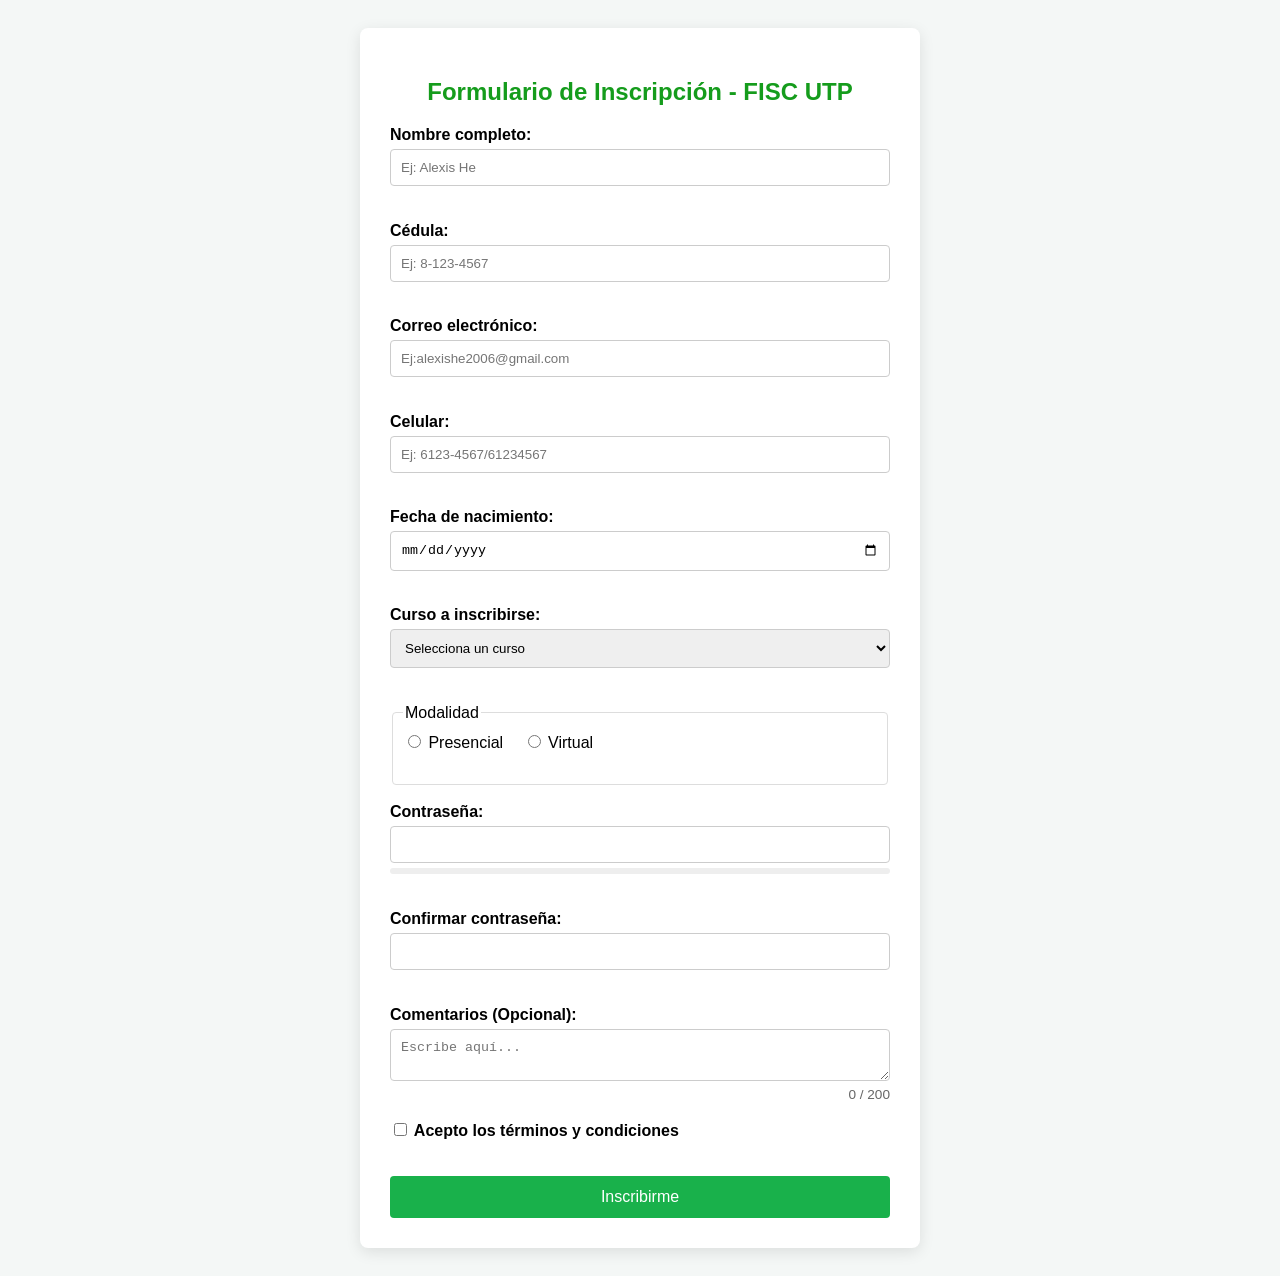
<file: inscripcion/index.html>
<!DOCTYPE html>
<html lang="en">
<head>
    <meta charset="UTF-8">
    <meta name="viewport" content="width=device-width, initial-scale=1.0">
    <title>Inscripción a Cursos - FISC UTP</title>
    <link rel="stylesheet" href="estilos.css">
</head>
<body>
    <div class="contenedor">
        <h2>Formulario de Inscripción - FISC UTP</h2>
        <form id="inscripcion" novalidate>
            
            <!-- Nombre Completo -->
            <div class="campo">
                <label for="nombre">Nombre completo:</label>
                <input type="text" id="nombre" name="nombre" placeholder="Ej: Alexis He" aria-describedby="nombre-error">
                <p id="nombre-error" class="error" aria-live="polite"></p>
            </div>

            <!-- Cédula -->
            <div class="campo">
                <label for="cedula">Cédula:</label>
                <input type="text" id="cedula" name="cedula" placeholder="Ej: 8-123-4567" aria-describedby="cedula-error">
                <p id="cedula-error" class="error" aria-live="polite"></p>
            </div>

            <!-- Correo -->
            <div class="campo">
                <label for="correo">Correo electrónico:</label>
                <input type="email" id="correo" name="correo" placeholder="Ej:alexishe2006@gmail.com" aria-describedby="correo-error">
                <p id="correo-error" class="error" aria-live="polite"></p>
            </div>

            <!-- Celular -->
            <div class="campo">
                <label for="celular">Celular:</label>
                <input type="tel" id="celular" name="celular" placeholder="Ej: 6123-4567/61234567" aria-describedby="celular-error">
                <p id="celular-error" class="error" aria-live="polite"></p>
            </div>

            <!-- Fecha de Nacimiento -->
            <div class="campo">
                <label for="fechaNacimiento">Fecha de nacimiento:</label>
                <input type="date" id="fechaNacimiento" name="fechaNacimiento" aria-describedby="fechaNacimiento-error">
                <p id="fechaNacimiento-error" class="error" aria-live="polite"></p>
            </div>

            <!-- Curso -->
            <div class="campo">
                <label for="curso">Curso a inscribirse:</label>
                <select id="curso" name="curso" aria-describedby="curso-error">
                    <option value="">Selecciona un curso</option>
                    <option value="Ingeniería Web">Ingeniería Web</option>
                    <option value="Desarrollo de Software">Lenguajes Formales</option>
                    <option value="Base de Datos">Redes Computacionales</option>
                    <option value="Sistemas Operativos">Sistemas Operativos</option>
                </select>
                <p id="curso-error" class="error" aria-live="polite"></p>
            </div>

            <!-- Modalidad -->
            <fieldset>
                <legend>Modalidad</legend>
                <label><input type="radio" name="modalidad" value="presencial"> Presencial</label>
                <label><input type="radio" name="modalidad" value="virtual"> Virtual</label>
                <p id="modalidad-error" class="error" aria-live="polite"></p>
            </fieldset>

            <!-- Sede (Oculto por defecto) -->
            <div class="campo" id="campo-sede" hidden>
                <label for="sede">Sede:</label>
                <select id="sede" name="sede" aria-describedby="sede-error">
                    <option value="">Selecciona una sede</option>
                    <option value="Bocas del Toro">Bocas del Toro</option>
                    <option value="Chiriquí">Chiriquí</option>
                    <option value="Veraguas">Veraguas</option>
                    <option value="Azuero">Azuero</option>
                    <option value="Coclé">Coclé</option>
                    <option value="Colón">Colón</option>
                    <option value="Panamá">Panamá</option>
                    <option value="Panamá Oeste">Panamá Oeste</option>
                </select>
                <p id="sede-error" class="error" aria-live="polite"></p>
            </div>

            <!-- Contraseña -->
            <div class="campo">
                <label for="contrasena">Contraseña:</label>
                <input type="password" id="contrasena" name="contrasena" aria-describedby="contrasena-error">
                <div id="fuerza-bar" class="fuerza-barra"><span></span></div>
                <p id="contrasena-error" class="error" aria-live="polite"></p>
            </div>

            <!-- Confirmar Contraseña -->
            <div class="campo">
                <label for="confirmarContrasena">Confirmar contraseña:</label>
                <input type="password" id="confirmarContrasena" name="confirmarContrasena" aria-describedby="confirmarContrasena-error">
                <p id="confirmarContrasena-error" class="error" aria-live="polite"></p>
            </div>

            <!-- Comentarios -->
            <div class="campo">
                <label for="comentarios">Comentarios (Opcional):</label>
                <textarea id="comentarios" name="comentarios" maxlength="200" placeholder="Escribe aquí..."></textarea>
                <div id="contador-comentarios" class="contador">0 / 200</div>
            </div>

            <!-- Términos y Condiciones -->
            <div class="campo-checkbox">
                <label>
                    <input type="checkbox" id="terminos" name="terminos" aria-describedby="terminos-error">
                    Acepto los términos y condiciones
                </label>
                <p id="terminos-error" class="error" aria-live="polite"></p>
            </div>

            <button type="submit">Inscribirme</button>
        </form>

        <!-- Tarjeta de Confirmación -->
        <section id="confirmacion" aria-live="polite"></section>
    </div>

    <script src="validacion.js" defer></script>
</body>
</html>
</file>
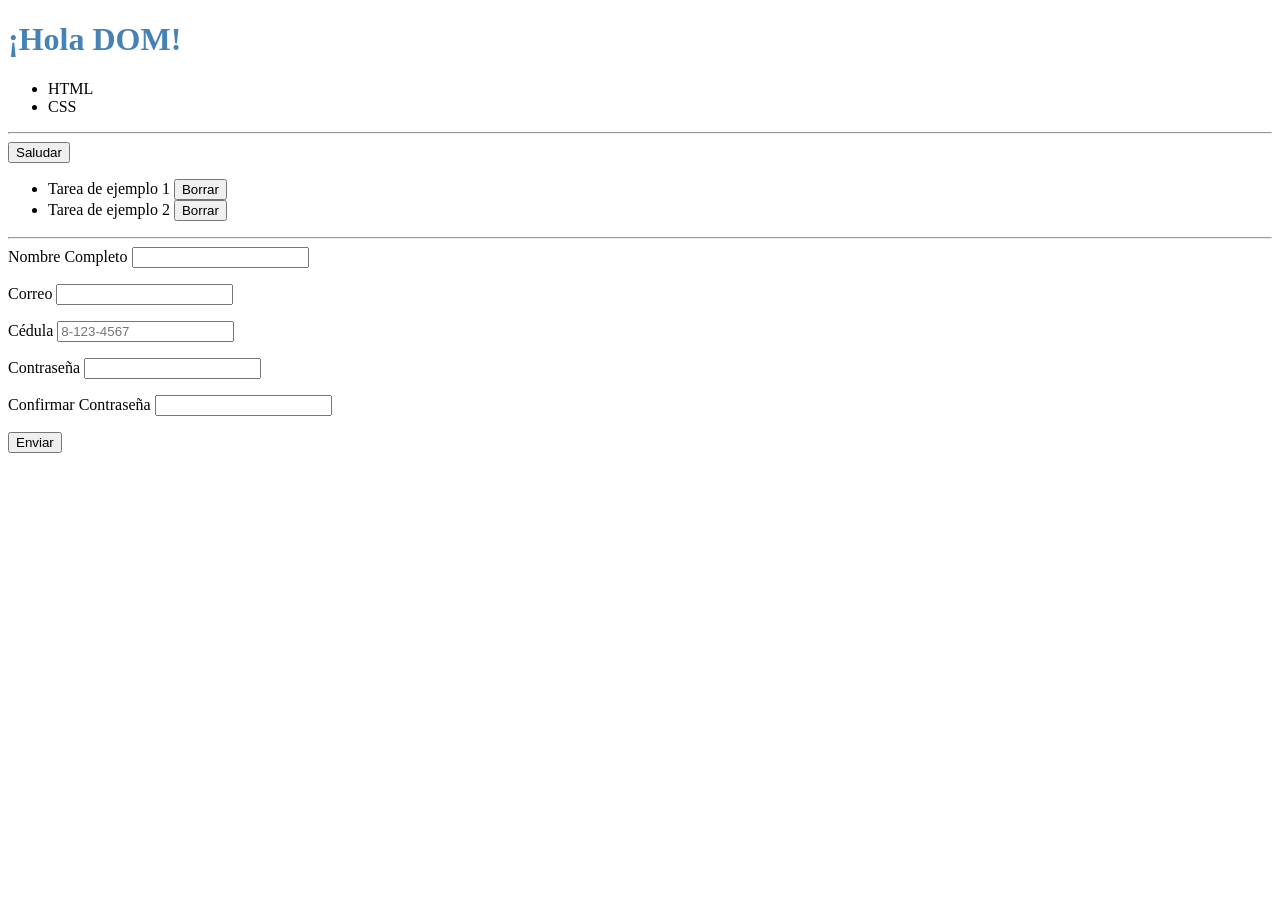
<file: lab-dom/index.html>
<!DOCTYPE html>
<html lang="es">
<head>
    <meta charset="UTF-8">
    <title>Lab DOM</title>
</head>
<body>
    <!-- PARTE 1-->
    <h1 id="titulo">Mi primera página dinámica</h1>
    <ul id="Lista"></ul>
    <hr>

    <!-- PARTE 2-->
    <button id="saludar">Saludar</button>

    <ul id="tareas">
        <li>
            <span class="texto">Tarea de ejemplo 1</span>
            <button class="borrar">Borrar</button>
        </li>
        <li>
            <span class="texto">Tarea de ejemplo 2</span>
            <button class="borrar">Borrar</button>
        </li>
    </ul>
    <hr>

    <!-- PARTE 3-->
    <form id="registro" novalidate>
        <div>
            <label for="nombre">Nombre Completo</label>
            <input id="nombre" name="nombre" type="text" required>
            <p id="nombre-error" aria-live="polite"></p>
        </div>

        <div>
            <label for="correo">Correo</label>
            <input id="correo" name="correo" type="email" required aria-describedby="correo-error">
            <p id="correo-error" aria-live="polite"></p>
        </div>

        <div>
            <label for="cedula">Cédula</label>
            <input id="cedula" name="cedula" required pattern="([1-9]|1[0-3]|PE|E|N)-\d{1,4}-\d{1,6}" placeholder="8-123-4567">
            <p id="cedula-error" aria-live="polite"></p>
        </div>

        <div>
            <label for="clave">Contraseña</label>
            <input id="clave" name="clave" type="password" required>
            <p id="clave-error" aria-live="polite"></p>
        </div>

        <div>
            <label for="clave2">Confirmar Contraseña</label>
            <input id="clave2" name="clave2" type="password" required>
            <p id="clave2-error" aria-live="polite"></p>
        </div>

        <button type="submit">Enviar</button>
    </form>

    <!-- Conexión directa con tu lógica de JavaScript -->
    <script src="app.js" defer></script>
</body>
</html>
</file>
<file: inscripcion/estilos.css>
body {
    font-family: Arial, sans-serif;
    background-color: #f4f7f6;
    padding: 20px;
}
.contenedor {
    max-width: 500px;
    background: white;
    padding: 30px;
    border-radius: 8px;
    box-shadow: 0 4px 15px rgba(0,0,0,0.1);
    margin: 0 auto;
}
h2 {
    color: #159c1c; 
    text-align: center;
    margin-bottom: 20px;
}
.campo, fieldset, .campo-checkbox {
    margin-bottom: 18px;
}
label {
    display: block;
    font-weight: bold;
    margin-bottom: 5px;
}
input[type="text"], input[type="email"], input[type="tel"], input[type="date"], input[type="password"], select, textarea {
    width: 100%;
    padding: 10px;
    box-sizing: border-box;
    border: 1px solid #ccc;
    border-radius: 4px;
}
input[aria-invalid="true"], select[aria-invalid="true"] {
    border-color: #d9534f;
    background-color: #fdf7f7;
}
.error {
    color: #d9534f;
    font-size: 0.85em;
    margin: 4px 0 0 0;
    min-height: 1em;
}
fieldset {
    border: 1px solid #ddd;
    border-radius: 4px;
    padding: 10px;
}
fieldset label {
    display: inline-block;
    margin-right: 15px;
    font-weight: normal;
}
button {
    width: 100%;
    padding: 12px;
    background-color: #19b14b;
    color: white;
    border: none;
    border-radius: 4px;
    font-size: 1em;
    cursor: pointer;
}
button:hover {
    background-color: #3b1d66;
}
/* Indicador de fuerza de contraseña */
.fuerza-barra {
    background: #eee;
    height: 6px;
    border-radius: 3px;
    margin-top: 5px;
    position: relative;
    overflow: hidden;
}
.fuerza-barra span {
    display: block;
    height: 100%;
    width: 0%;
    transition: width 0.3s ease, background-color 0.3s ease;
}
/* Contador de caracteres */
.contador {
    font-size: 0.85em;
    text-align: right;
    color: #666;
    margin-top: 2px;
}
.contador.alerta { color: #f0ad4e; font-weight: bold; }
.contador.limite { color: #d9534f; font-weight: bold; }

/* Tarjeta de éxito */
.tarjeta-exito {
    background-color: #dff0d8;
    border: 1px solid #d6e9c6;
    color: #3c763d;
    padding: 15px;
    border-radius: 4px;
    margin-top: 20px;
}
</file>
